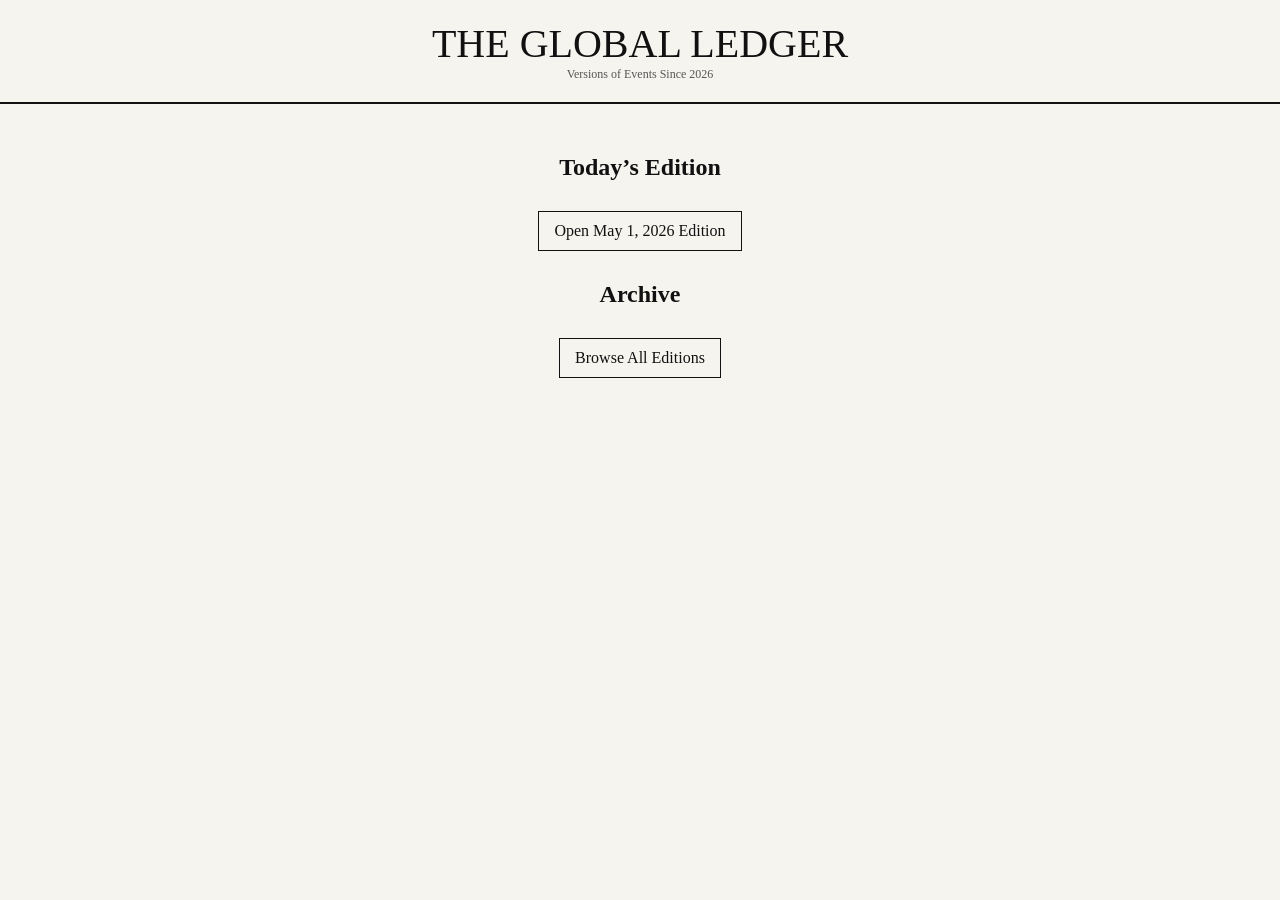
<file: index.html>
<!DOCTYPE html>
<html>
<head>
  <title>The Global Ledger</title>
  <link rel="stylesheet" href="styles.css">
</head>
<body>
<header class="masthead">
  THE GLOBAL LEDGER
  <div class="tagline">Versions of Events Since 2026</div>
</header>
<main class="home">
  <h2>Today’s Edition</h2>
  <a class="edition-link" href="editions/2026-05-01.html">
    Open May 1, 2026 Edition
  </a>
  <h2>Archive</h2>
  <a class="edition-link" href="archive.html">
    Browse All Editions
  </a>
</main>
</body>
</html>
</file>
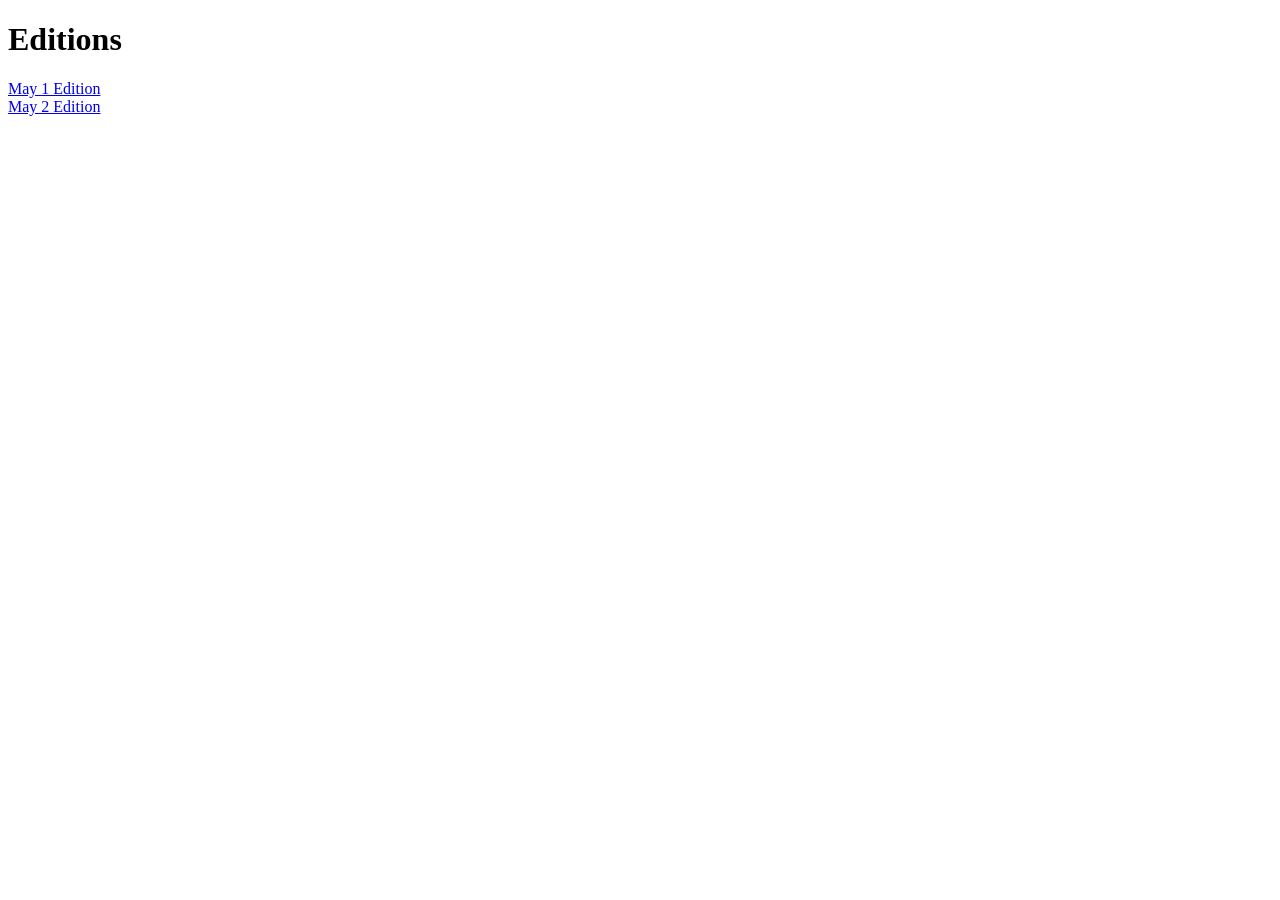
<file: edition/index.html>
<!DOCTYPE html>
<html>
<head>
  <title>Editions</title>
</head>
<body>
  <h1>Editions</h1>
  <div id="list"></div>

  <script>
  fetch("editions.json")
    .then(res => res.json())
    .then(data => {
      const container = document.getElementById("list");

      data.forEach(ed => {
        const a = document.createElement("a");
        a.href = ed.file;
        a.textContent = ed.title;
        a.style.display = "block";
        container.appendChild(a);
      });
    });
  </script>
</body>
</html>
</file>
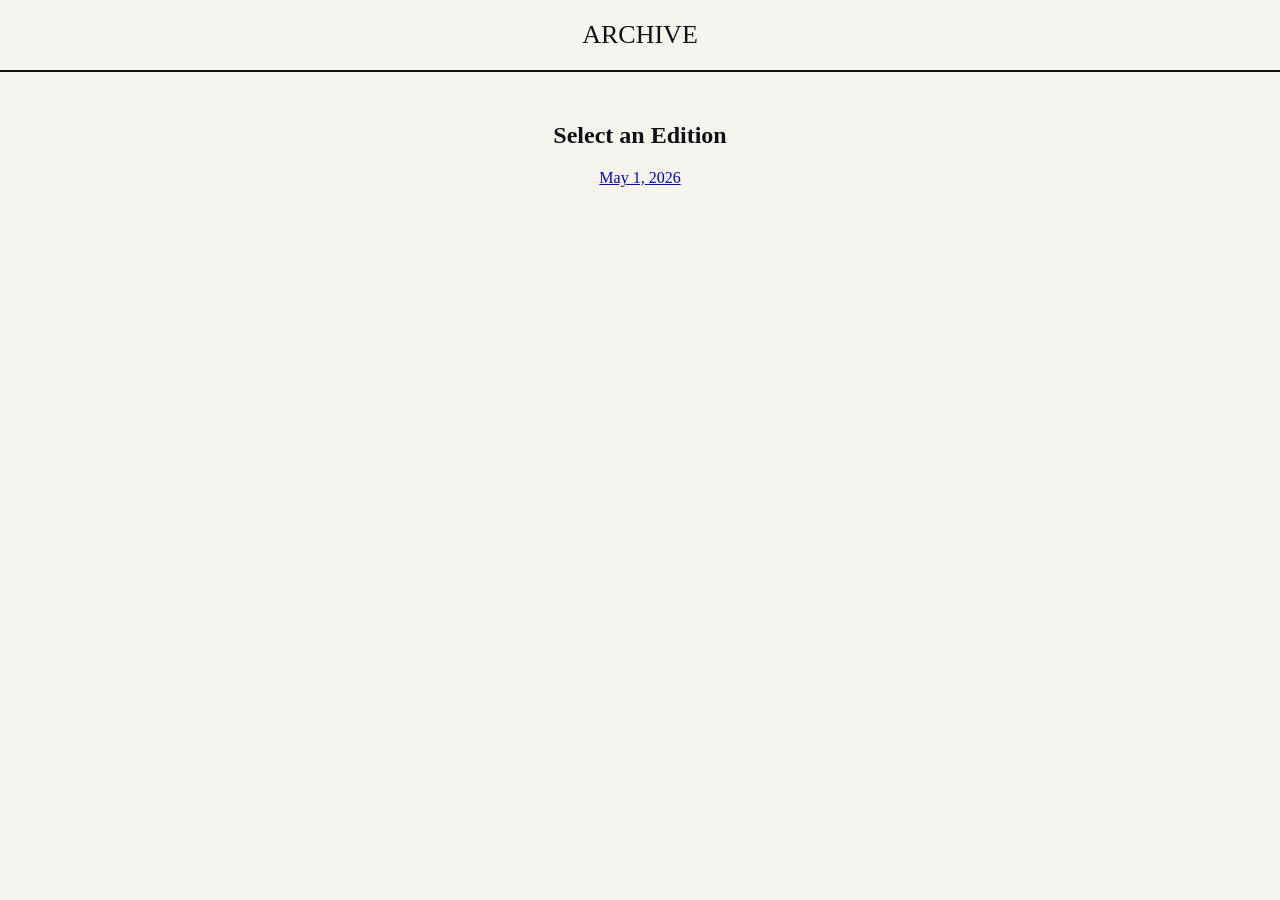
<file: archive.html>
<!DOCTYPE html>
<html>
<head>
  <title>Archive - The Global Ledger</title>
  <link rel="stylesheet" href="styles.css">
</head>
<body>
<header class="masthead small">ARCHIVE</header>
<main class="archive">
  <h2>Select an Edition</h2>
  <div class="date-list">
    <a href="editions/2026-05-01.html">May 1, 2026</a>
  </div>
</main>
</body>
</html>
</file>
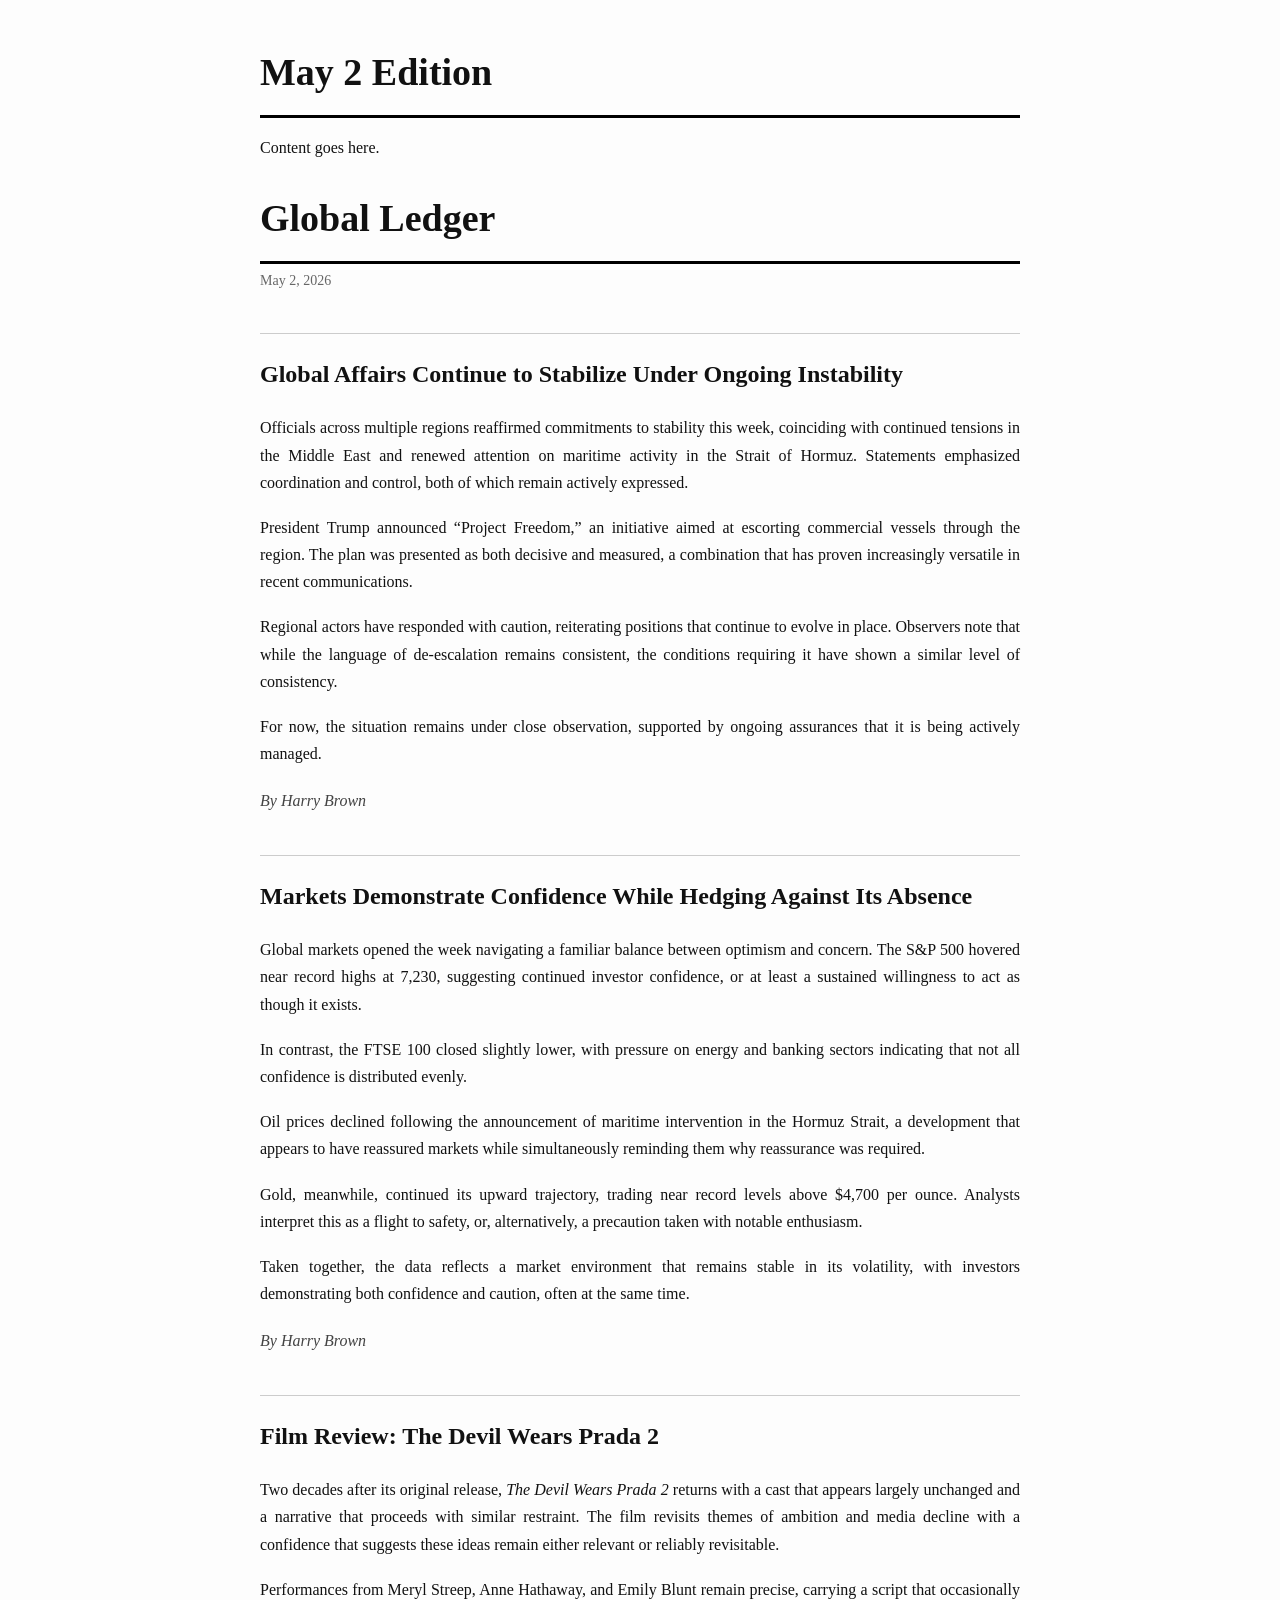
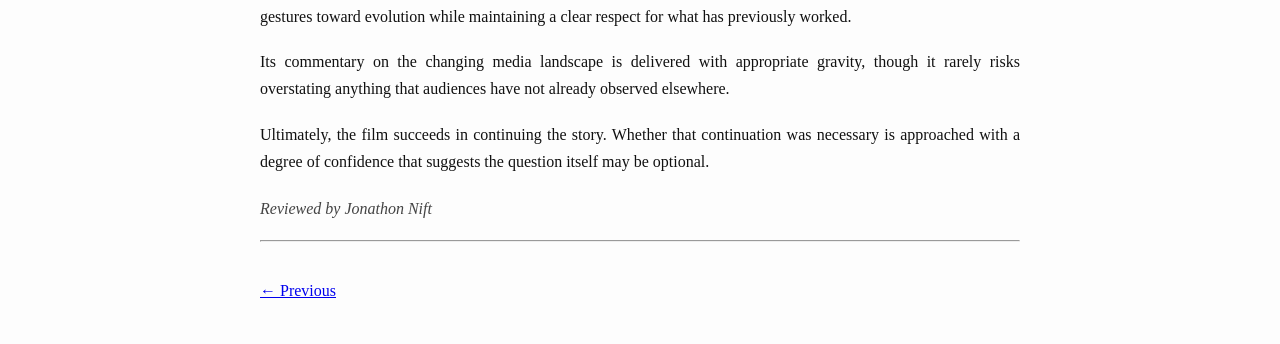
<file: edition/may-02.html>
<h1>May 2 Edition</h1><p>Content goes here.</p>
<!DOCTYPE html>
<html>
<head>
  <title>May 2 Edition</title>
  <style>
    body {
      font-family: Georgia, serif;
      max-width: 760px;
      margin: 40px auto;
      line-height: 1.7;
      padding: 0 20px;
      background: #fdfdfd;
      color: #111;
    }
    h1 {
      font-size: 38px;
      border-bottom: 3px solid black;
      padding-bottom: 10px;
      margin-bottom: 5px;
    }
    .date {
      color: #666;
      font-size: 14px;
      margin-bottom: 30px;
    }
    h2 {
      margin-top: 40px;
      border-top: 1px solid #ccc;
      padding-top: 20px;
    }
    p {
      margin-bottom: 18px;
      text-align: justify;
    }
    .byline {
      margin-top: 20px;
      font-style: italic;
      color: #444;
    }
  </style>
</head>
<body>

<h1>Global Ledger</h1>
<div class="date">May 2, 2026</div>

<!-- WORLD NEWS -->
<h2>Global Affairs Continue to Stabilize Under Ongoing Instability</h2>

<p>
Officials across multiple regions reaffirmed commitments to stability this week,
coinciding with continued tensions in the Middle East and renewed attention on
maritime activity in the Strait of Hormuz. Statements emphasized coordination
and control, both of which remain actively expressed.
</p>

<p>
President Trump announced “Project Freedom,” an initiative aimed at escorting
commercial vessels through the region. The plan was presented as both decisive
and measured, a combination that has proven increasingly versatile in recent
communications.
</p>

<p>
Regional actors have responded with caution, reiterating positions that continue
to evolve in place. Observers note that while the language of de-escalation
remains consistent, the conditions requiring it have shown a similar level of
consistency.
</p>

<p>
For now, the situation remains under close observation, supported by ongoing
assurances that it is being actively managed.
</p>

<p class="byline">By Harry Brown</p>


<!-- FINANCE -->
<h2>Markets Demonstrate Confidence While Hedging Against Its Absence</h2>

<p>
Global markets opened the week navigating a familiar balance between optimism
and concern. The S&amp;P 500 hovered near record highs at 7,230, suggesting
continued investor confidence, or at least a sustained willingness to act as
though it exists.
</p>

<p>
In contrast, the FTSE 100 closed slightly lower, with pressure on energy and
banking sectors indicating that not all confidence is distributed evenly.
</p>

<p>
Oil prices declined following the announcement of maritime intervention in the
Hormuz Strait, a development that appears to have reassured markets while
simultaneously reminding them why reassurance was required.
</p>

<p>
Gold, meanwhile, continued its upward trajectory, trading near record levels
above $4,700 per ounce. Analysts interpret this as a flight to safety, or,
alternatively, a precaution taken with notable enthusiasm.
</p>

<p>
Taken together, the data reflects a market environment that remains stable in
its volatility, with investors demonstrating both confidence and caution,
often at the same time.
</p>

<p class="byline">By Harry Brown</p>


<!-- FILM REVIEW -->
<h2>Film Review: The Devil Wears Prada 2</h2>

<p>
Two decades after its original release, <i>The Devil Wears Prada 2</i> returns
with a cast that appears largely unchanged and a narrative that proceeds with
similar restraint. The film revisits themes of ambition and media decline with
a confidence that suggests these ideas remain either relevant or reliably
revisitable.
</p>

<p>
Performances from Meryl Streep, Anne Hathaway, and Emily Blunt remain precise,
carrying a script that occasionally gestures toward evolution while maintaining
a clear respect for what has previously worked.
</p>

<p>
Its commentary on the changing media landscape is delivered with appropriate
gravity, though it rarely risks overstating anything that audiences have not
already observed elsewhere.
</p>

<p>
Ultimately, the film succeeds in continuing the story. Whether that continuation
was necessary is approached with a degree of confidence that suggests the
question itself may be optional.
</p>

<p class="byline">Reviewed by Jonathon Nift</p>

<hr>

<br>
<a href="may-03.html">← Previous</a>

</body>
</html>
</file>
<file: styles.css>
body {
  margin: 0;
  font-family: Georgia, serif;
  background: #f6f4ef;
  color: #111;
}
.masthead {
  text-align: center;
  font-size: 40px;
  padding: 20px;
  border-bottom: 2px solid #111;
}
.masthead.small {
  font-size: 26px;
}
.tagline {
  font-size: 12px;
  color: #555;
}
.home, .archive {
  padding: 30px;
  text-align: center;
}
.edition-link {
  display: inline-block;
  margin: 10px;
  padding: 10px 15px;
  border: 1px solid #111;
  text-decoration: none;
  color: #111;
}
.edition {
  display: grid;
  grid-template-columns: 2fr 1fr;
  gap: 20px;
  padding: 30px;
}
.lead h1 {
  font-size: 28px;
}
.sub {
  font-size: 13px;
  color: #555;
}
.text {
  column-count: 2;
  line-height: 1.6;
}
.side ul {
  list-style: none;
  padding: 0;
}
.side li {
  margin-bottom: 10px;
}
.nav {
  text-align: center;
  padding: 10px;
}
.nav a {
  margin: 0 10px;
  text-decoration: none;
}
</file>
